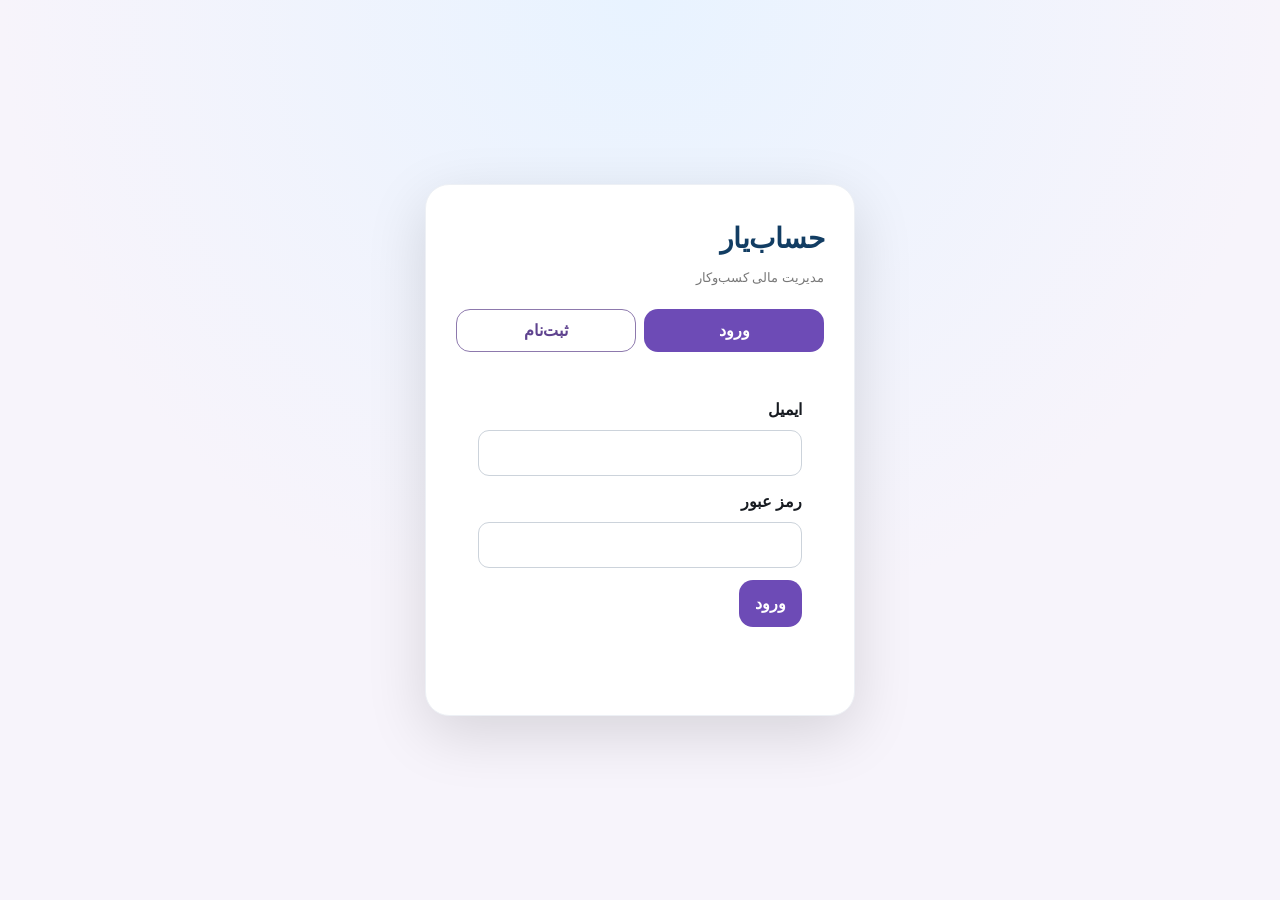
<file: index.html>
<!doctype html>
<html lang="fa" dir="rtl">
<head>
<meta charset="utf-8">
<meta name="viewport" content="width=device-width,initial-scale=1">
<meta name="theme-color" content="#123d63">
<title>حساب‌یار | داشبورد مالی</title>
<link rel="stylesheet" href="style.css">
</head>
<body>
<div id="authScreen" class="auth-screen">
  <div class="auth-card">
    <div class="brand">حساب‌یار</div><div class="sub">مدیریت مالی کسب‌وکار</div>
    <div class="auth-tabs"><button id="loginTab">ورود</button><button id="signupTab" class="outline">ثبت‌نام</button></div>
    <form id="authForm">
      <label>ایمیل<input id="authEmail" type="email" required autocomplete="email"></label>
      <label>رمز عبور<input id="authPassword" type="password" required minlength="6" autocomplete="current-password"></label>
      <button id="authSubmit" type="submit">ورود</button>
    </form>
    <div id="authMessage" class="auth-message"></div>
  </div>
</div>

<div id="appScreen" class="hidden">
<header>
  <div class="header-inner">
    <div><div class="brand">حساب‌یار</div><div class="sub">داشبورد مدیریت مالی</div></div>
    <div class="user-area"><span id="userEmail"></span><button id="logoutBtn" class="logout">خروج</button></div>
  </div>
</header>
<main>
<section class="welcome-row"><div><h1>نمای کلی حساب شما</h1><p>وضعیت درآمد، هزینه و سود را یکجا ببینید.</p></div></section>

<section class="hero card">
  <div><span>موجودی / سود خالص</span><strong id="balance">۰ تومان</strong><small id="balanceHint">بر اساس تمام تراکنش‌ها</small></div>
  <div class="hero-icon">﷼</div>
</section>

<section class="summary">
<div class="card stat income-stat"><span>کل درآمد</span><strong id="income">۰</strong><small>تومان</small></div>
<div class="card stat expense-stat"><span>کل هزینه</span><strong id="expense">۰</strong><small>تومان</small></div>
<div class="card stat"><span>تعداد تراکنش</span><strong id="totalCount">۰</strong><small>تراکنش</small></div>
</section>

<section class="dashboard-grid">
<section class="card report">
<div class="section-head"><div><div class="section-title">عملکرد ماه جاری</div><small>مقایسه درآمد و هزینه</small></div><div class="profit-pill" id="monthProfitPill">۰</div></div>
<div class="report-grid">
<div><span>درآمد ماه</span><strong id="monthIncome">۰</strong></div>
<div><span>هزینه ماه</span><strong id="monthExpense">۰</strong></div>
<div><span>سود ماه</span><strong id="monthProfit">۰</strong></div>
</div>
<div class="chart"><div class="bar-row"><span>درآمد</span><div class="bar"><i id="incomeBar"></i></div><b id="incomePct">۰٪</b></div><div class="bar-row"><span>هزینه</span><div class="bar expense-bar"><i id="expenseBar"></i></div><b id="expensePct">۰٪</b></div></div>
</section>

<section class="card category-card">
<div class="section-title">هزینه بر اساس دسته‌بندی</div>
<div id="categoryChart" class="category-chart"><div class="empty-chart">هنوز هزینه‌ای ثبت نشده است.</div></div>
</section>
</section>

<section class="card trend-card">
<div class="section-head"><div><div class="section-title">روند ۶ ماه اخیر</div><small>درآمد و هزینه به تفکیک ماه</small></div><div class="chart-legend"><span class="legend-income">● درآمد</span><span class="legend-expense">● هزینه</span></div></div>
<div id="trendChart" class="trend-chart"></div>
</section>

<section class="actions"><button id="incomeBtn">＋ ثبت درآمد</button><button id="expenseBtn" class="outline">－ ثبت هزینه</button></section>

<section class="tools card">
<div class="tool-row"><input id="search" placeholder="جستجوی عنوان یا دسته‌بندی..." aria-label="جستجو"><select id="filter"><option value="all">همه تراکنش‌ها</option><option value="income">فقط درآمد</option><option value="expense">فقط هزینه</option></select></div>
<div class="tool-row"><button id="exportBtn" class="small">خروجی Excel</button><button id="backupBtn" class="small outline">پشتیبان JSON</button><button id="clearBtn" class="small danger">پاک‌کردن همه</button></div>
</section>

<section><div class="section-head transactions-head"><div class="section-title">تراکنش‌ها <span id="count" class="count"></span></div><div id="status" class="status"></div></div><div id="transactions"></div></section>
</main>
</div>

<dialog id="dialog"><form method="dialog" id="form"><h2 id="dialogTitle">ثبت درآمد</h2>
<label>عنوان<input id="title" required maxlength="60"></label>
<label>مبلغ به تومان<input id="amount" inputmode="numeric" required></label>
<label>دسته‌بندی<input id="category" list="categoryOptions" maxlength="40" placeholder="مثلاً فروش، خرید"><datalist id="categoryOptions"><option value="فروش"><option value="خرید"><option value="حقوق"><option value="اجاره"><option value="قبوض"><option value="حمل‌ونقل"><option value="تبلیغات"><option value="مواد اولیه"><option value="فروشگاه"><option value="سایر"><option value="عمومی"></datalist></label>
<div class="dialog-actions"><button type="button" id="cancelBtn" class="outline">انصراف</button><button id="saveBtn" type="submit">ذخیره</button></div>
</form></dialog>
<script src="app.js"></script>
</body>
</html>
</file>
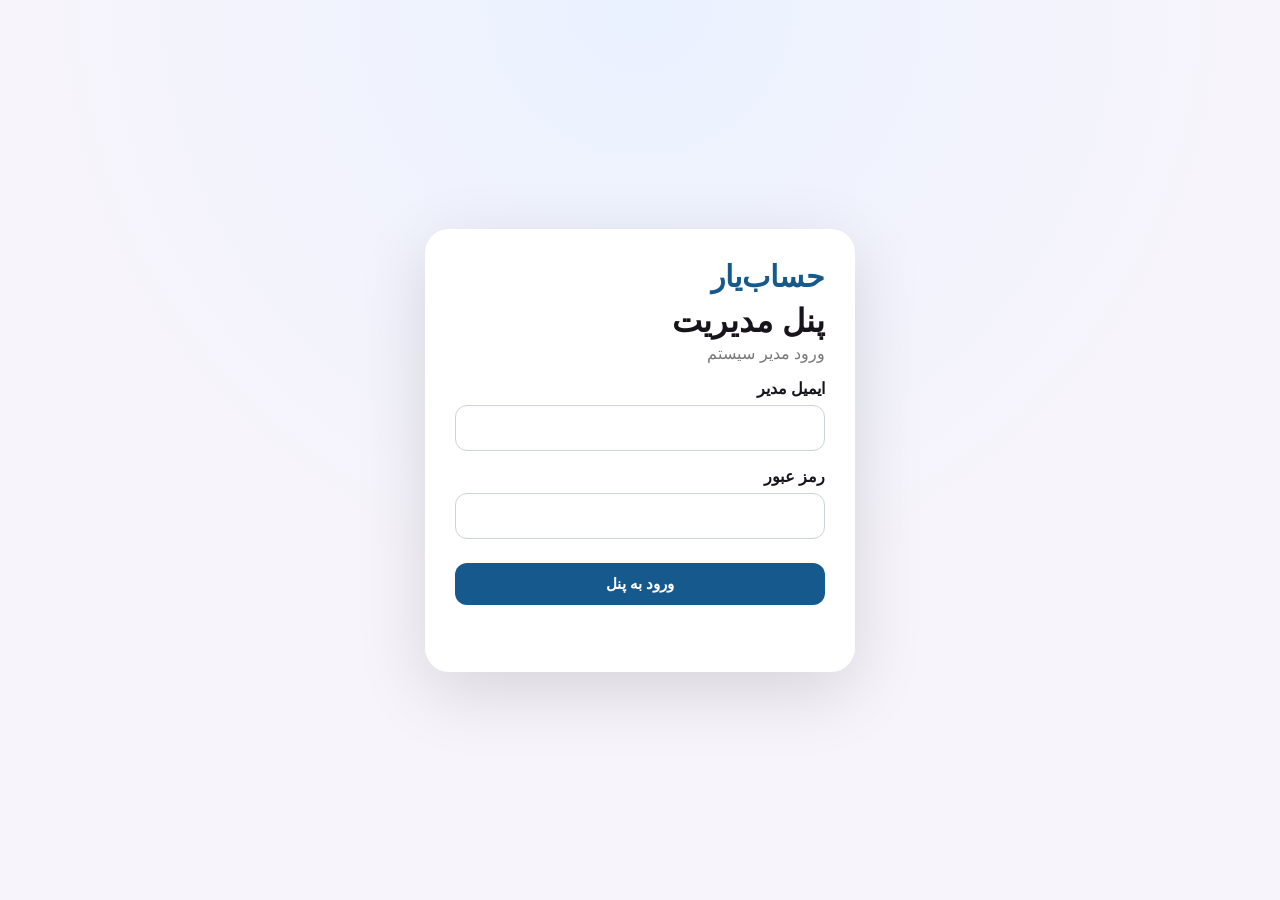
<file: admin.html>
<!doctype html>
<html lang="fa" dir="rtl">
<head>
<meta charset="utf-8">
<meta name="viewport" content="width=device-width,initial-scale=1">
<title>حساب‌یار | پنل مدیریت</title>
<link rel="stylesheet" href="admin.css?v=4">
</head>
<body>
<!-- admin-ui-refresh-2026-10-06 -->
<div id="loginScreen" class="login-screen">
  <div class="login-card">
    <div class="logo">حساب‌یار</div>
    <h1>پنل مدیریت</h1>
    <p>ورود مدیر سیستم</p>
    <form id="loginForm">
      <label>ایمیل مدیر<input id="email" type="email" required autocomplete="username"></label>
      <label>رمز عبور<input id="password" type="password" required autocomplete="current-password"></label>
      <button id="loginBtn" type="submit">ورود به پنل</button>
    </form>
    <div id="loginMessage" class="message"></div>
  </div>
</div>

<div id="panel" class="hidden">
<header>
  <div>
    <div class="brand">حساب‌یار</div>
    <div class="subtitle">پنل مدیریت</div>
  </div>
  <div class="header-actions"><span id="adminEmail"></span><button id="logoutBtn">خروج</button></div>
</header>
<main>
  <div id="status" class="status"></div>
  <section class="stats">
    <div class="card"><span>کل کاربران</span><strong id="usersCount">۰</strong></div>
    <div class="card"><span>کل اسناد</span><strong id="txCount">۰</strong></div>
    <div class="card income"><span>مجموع درآمد</span><strong id="income">۰</strong><small>تومان</small></div>
    <div class="card expense"><span>مجموع هزینه</span><strong id="expense">۰</strong><small>تومان</small></div>
  </section>

  <section class="card">
    <div class="section-head">
      <div><h2>کاربران</h2><p>مدیریت و مشاهده وضعیت کاربران حساب‌یار</p></div>
      <button id="refreshBtn" class="secondary">بروزرسانی</button>
    </div>
    <input id="search" class="search" placeholder="جستجو با ایمیل...">
    <div class="table-wrap">
      <table>
        <thead><tr><th>ایمیل</th><th>تاریخ ثبت‌نام</th><th>آخرین ورود</th><th>تعداد اسناد</th><th>درآمد</th><th>هزینه</th><th>عملیات</th></tr></thead>
        <tbody id="usersBody"></tbody>
      </table>
    </div>
    <div id="empty" class="empty hidden">کاربری پیدا نشد.</div>
  </section>
</main>
</div>

<div id="userModal" class="modal hidden">
  <div class="modal-backdrop" id="modalBackdrop"></div>
  <div class="modal-card">
    <div class="modal-head">
      <div>
        <h2 id="detailEmail">جزئیات کاربر</h2>
        <p id="detailMeta"></p><div id="detailActions" class="detail-actions"></div>
      </div>
      <button id="closeModal" class="close-btn" type="button">×</button>
    </div>

    <div id="detailStatus" class="status detail-status"></div>

    <div id="detailChart" class="detail-chart"></div>
    <div class="detail-stats">
      <div class="detail-card"><span>تعداد اسناد</span><strong id="detailCount">۰</strong></div>
      <div class="detail-card income"><span>مجموع درآمد</span><strong id="detailIncome">۰</strong><small>تومان</small></div>
      <div class="detail-card expense"><span>مجموع هزینه</span><strong id="detailExpense">۰</strong><small>تومان</small></div>
      <div class="detail-card balance"><span>موجودی خالص</span><strong id="detailBalance">۰</strong><small>تومان</small></div>
    </div>

    <div class="detail-table-wrap">
      <table>
        <thead>
          <tr>
            <th>عنوان</th>
            <th>نوع</th>
            <th>مبلغ</th>
            <th>توضیحات</th>
            <th>تاریخ</th><th>عملیات</th>
          </tr>
        </thead>
        <tbody id="detailTransactions"></tbody>
      </table>
    </div>
    <div id="detailEmpty" class="empty hidden">این کاربر هنوز تراکنشی ثبت نکرده است.</div>
  </div>
</div>

<script src="admin.js?v=4"></script>
</body>
</html>
</file>
<file: style.css>
*{box-sizing:border-box}body{margin:0;font-family:Tahoma,Arial,sans-serif;background:#f3f6fa;color:#171b21;line-height:1.7}.hidden{display:none!important}header{background:linear-gradient(135deg,#123d63,#24639a);color:#fff;padding:18px;box-shadow:0 5px 22px #0002}.header-inner{max-width:1080px;margin:auto;display:flex;align-items:center;justify-content:space-between;gap:15px}.brand{font-size:28px;font-weight:900;letter-spacing:-.5px}.sub{margin-top:4px;opacity:.88;font-size:13px}.user-area{display:flex;align-items:center;gap:12px;font-size:13px}.logout{padding:8px 14px!important;font-size:13px!important;background:#ffffff1c!important;border:1px solid #ffffff55!important;color:#fff!important}.auth-screen{min-height:100vh;display:flex;align-items:center;justify-content:center;padding:20px;background:radial-gradient(circle at top,#e8f3ff,#f7f4fb 58%)}.auth-card{width:min(92vw,430px);background:#fff;border-radius:24px;padding:30px;box-shadow:0 18px 60px #0002;text-align:right;border:1px solid #edf0f5}.auth-card .brand{color:#123d63}.auth-card .sub{color:#666}.auth-tabs{display:grid;grid-template-columns:1fr 1fr;gap:8px;margin:20px 0 10px}.auth-tabs button{padding:11px}.auth-message{min-height:24px;margin-top:12px;color:#a02c2c;font-size:13px}main{max-width:1080px;margin:0 auto;padding:20px}.welcome-row{display:flex;justify-content:space-between;align-items:end;margin:3px 2px 16px}.welcome-row h1{font-size:23px;margin:0;font-weight:900}.welcome-row p{margin:3px 0 0;color:#747d88;font-size:13px}.card{background:#fff;border-radius:20px;padding:20px;box-shadow:0 5px 22px #0000000b;border:1px solid #e9edf2}.hero{display:flex;justify-content:space-between;align-items:center;margin-bottom:14px;background:linear-gradient(135deg,#fff,#f1f7fd);border-top:3px solid #24639a}.hero span{display:block;color:#66717d;font-size:14px}.hero strong{display:block;font-size:34px;margin:7px 0;color:#123d63}.hero small{color:#8a929c}.hero-icon{width:58px;height:58px;border-radius:18px;display:grid;place-items:center;background:#e5f0f9;color:#123d63;font-size:30px;font-weight:800}.summary{display:grid;grid-template-columns:repeat(3,1fr);gap:12px}.stat{min-height:112px;transition:transform .2s,box-shadow .2s}.stat:hover{transform:translateY(-2px);box-shadow:0 8px 25px #00000012}.stat strong{display:block;font-size:23px;margin-top:8px}.stat small{color:#777}.income-stat{border-top:4px solid #087443}.expense-stat{border-top:4px solid #a02c2c}.dashboard-grid{display:grid;grid-template-columns:1.5fr 1fr;gap:14px;margin-top:14px}.section-head{display:flex;align-items:center;justify-content:space-between;gap:10px}.section-title{font-size:20px;font-weight:900;margin:20px 0 10px}.section-head .section-title{margin:0}.section-head small{color:#7b8190}.profit-pill{padding:7px 12px;border-radius:20px;background:#eef8f2;color:#087443;font-weight:900;white-space:nowrap}.report-grid{display:grid;grid-template-columns:repeat(3,1fr);gap:10px;margin-top:16px}.report-grid>div{background:#f7f9fb;border-radius:13px;padding:12px;border:1px solid #edf0f4}.report-grid span{display:block;color:#666;font-size:13px}.report-grid strong{display:block;margin-top:7px;font-size:17px}.chart{margin-top:18px}.bar-row{display:grid;grid-template-columns:55px 1fr 45px;gap:9px;align-items:center;margin:11px 0;font-size:13px}.bar{height:13px;background:#edf0f5;border-radius:20px;overflow:hidden}.bar i{display:block;height:100%;width:0;background:#2878b9;border-radius:20px;transition:width .4s}.expense-bar i{background:#c55a5a}.bar-row b{text-align:left;font-size:11px;color:#777}.cat-row{margin:13px 0}.cat-head{display:flex;justify-content:space-between;gap:10px;font-size:13px}.cat-head b{font-size:12px}.cat-bar{height:9px;background:#edf0f5;border-radius:20px;overflow:hidden;margin:7px 0 4px}.cat-bar i{display:block;height:100%;background:#7654b5;border-radius:20px}.cat-row small{color:#8a8f9a;font-size:11px}.empty-chart{text-align:center;color:#888;padding:30px 5px;font-size:13px}.trend-card{margin-top:14px}.chart-legend{display:flex;gap:12px;font-size:11px;font-weight:700}.legend-income{color:#2878b9}.legend-expense{color:#c55a5a}.trend-chart{height:190px;display:flex;align-items:flex-end;justify-content:space-around;gap:10px;padding:18px 8px 0;background:repeating-linear-gradient(to top,#fff 0,#fff 37px,#eef0f5 38px);border-radius:14px;margin-top:15px}.trend-col{height:100%;flex:1;display:flex;flex-direction:column;justify-content:flex-end;align-items:center;gap:7px;font-size:11px;color:#777}.trend-bars{height:145px;display:flex;align-items:flex-end;gap:4px}.trend-bars i{width:17px;min-height:3px;border-radius:5px 5px 0 0;position:relative;display:block;transition:height .4s}.trend-income{background:#2878b9}.trend-expense{background:#c55a5a}.trend-bars em{display:none;position:absolute;bottom:100%;right:50%;transform:translateX(50%);font-style:normal;font-size:9px;white-space:nowrap;background:#fff;padding:2px 4px;border-radius:5px;box-shadow:0 2px 8px #0002}.trend-bars i:hover em{display:block}.actions{display:grid;grid-template-columns:1fr 1fr;gap:12px;margin:16px 0}button{border:0;border-radius:14px;padding:14px 16px;font-size:16px;font-weight:700;background:#6d4bb6;color:white;cursor:pointer;transition:transform .15s,box-shadow .15s}button:hover{transform:translateY(-1px);box-shadow:0 5px 15px #0002}.outline{background:#fff;color:#5f438f;border:1px solid #8d79ad}.tools{margin:16px 0}.tool-row{display:flex;gap:10px;margin-bottom:10px}.tool-row:last-child{margin-bottom:0}.tool-row input,.tool-row select{flex:1;padding:12px;border:1px solid #ccd3db;border-radius:11px;font-size:15px;background:#fff}.small{padding:10px 12px;font-size:13px;flex:1}.danger{background:#a02c2c}.status{text-align:center;color:#666;font-size:13px;margin:8px 0}.transactions-head{margin-top:4px}.tx{background:#fff;border-radius:16px;padding:14px;margin-bottom:10px;box-shadow:0 2px 10px #0000000d;border:1px solid #edf0f4}.tx-top{display:flex;justify-content:space-between;gap:12px}.tx-title{font-weight:800}.amount.in{color:#087443}.amount.out{color:#a02c2c}.meta{font-size:12px;color:#777;margin-top:6px}.tx-actions{display:flex;justify-content:flex-start;gap:6px;margin-top:8px}.tx-actions button{background:transparent;color:#65479a;border:0;padding:6px 8px;font-size:13px;box-shadow:none}.count{font-size:12px;color:#777;font-weight:400}dialog{border:0;border-radius:18px;padding:0;width:min(92vw,430px);box-shadow:0 20px 70px #0006}dialog::backdrop{background:#0007}form{padding:22px}h2{margin-top:0}label{display:block;margin:12px 0;font-weight:700}input{display:block;width:100%;margin-top:7px;padding:13px;border:1px solid #ccd3db;border-radius:11px;font-size:16px}input:focus,select:focus{outline:2px solid #8b6bc1}.dialog-actions{display:flex;gap:10px;margin-top:18px}.dialog-actions button{flex:1}@media(max-width:760px){.dashboard-grid{grid-template-columns:1fr}.summary{grid-template-columns:1fr 1fr}.summary .stat:last-child{grid-column:1/-1}.trend-bars i{width:13px}.header-inner{align-items:flex-start}.user-area{flex-direction:column;align-items:flex-end}}@media(max-width:600px){main{padding:14px}.welcome-row h1{font-size:19px}.welcome-row p{font-size:12px}.actions,.report-grid{grid-template-columns:1fr}.tool-row{flex-wrap:wrap}.tool-row>*{min-width:45%}.hero strong{font-size:27px}.summary{grid-template-columns:1fr 1fr}.hero-icon{width:48px;height:48px;font-size:24px}.chart-legend{display:none}}
</file>
<file: admin.css>
*{box-sizing:border-box}body{margin:0;font-family:Tahoma,Arial,sans-serif;background:#f4f6fb;color:#17151b}.hidden{display:none!important}.login-screen{min-height:100vh;display:flex;align-items:center;justify-content:center;padding:20px;background:radial-gradient(circle at top,#eaf2ff,#f7f4fb 55%)}.login-card{width:min(92vw,430px);background:#fff;border-radius:24px;padding:30px;box-shadow:0 20px 70px #0002}.logo{font-size:30px;font-weight:900;color:#165a8d}.login-card h1{margin:8px 0 4px}.login-card p{color:#777;margin-top:0}label{display:block;font-weight:700;margin:16px 0}input{display:block;width:100%;margin-top:7px;padding:13px;border:1px solid #ccd2dd;border-radius:12px;font-size:16px}button{border:0;border-radius:12px;padding:12px 18px;font-size:15px;font-weight:700;cursor:pointer;background:#165a8d;color:#fff}#loginBtn{width:100%;margin-top:8px}.message{min-height:25px;color:#a02c2c;margin-top:12px;font-size:13px}header{background:linear-gradient(135deg,#165a8d,#274e9b);color:#fff;padding:20px max(18px,calc((100vw - 1180px)/2));display:flex;justify-content:space-between;align-items:center;gap:15px}.brand{font-size:26px;font-weight:900}.subtitle{opacity:.85;margin-top:4px}.header-actions{display:flex;align-items:center;gap:12px;font-size:13px}.header-actions button{background:#ffffff22;border:1px solid #ffffff66}.status{max-width:1180px;margin:12px auto 0;padding:0 18px;color:#666;font-size:13px;min-height:20px}main{max-width:1180px;margin:auto;padding:18px}.stats{display:grid;grid-template-columns:repeat(4,1fr);gap:12px;margin-bottom:16px}.card{background:#fff;border:1px solid #eef0f5;border-radius:20px;padding:20px;box-shadow:0 5px 22px #0000000c}.stats .card span{display:block;color:#666;font-size:13px}.stats .card strong{display:block;font-size:27px;margin-top:9px}.stats small{color:#777}.income{border-top:4px solid #087443}.expense{border-top:4px solid #a02c2c}.section-head{display:flex;align-items:center;justify-content:space-between;gap:12px}.section-head h2{margin:0}.section-head p{margin:6px 0 0;color:#777;font-size:13px}.secondary{background:#fff;color:#165a8d;border:1px solid #9db3c8}.search{margin:18px 0;width:100%;max-width:420px}.table-wrap{overflow:auto}table{width:100%;border-collapse:collapse;min-width:760px}th,td{text-align:right;padding:13px 10px;border-bottom:1px solid #edf0f5;font-size:13px}th{background:#f8f9fc;color:#555}.empty{text-align:center;color:#888;padding:30px}@media(max-width:850px){.stats{grid-template-columns:1fr 1fr}}@media(max-width:560px){.stats{grid-template-columns:1fr}.header-actions span{display:none}main{padding:12px}.card{padding:15px}}
.modal{position:fixed;inset:0;z-index:1000;display:flex;align-items:center;justify-content:center;padding:20px}
.modal-backdrop{position:absolute;inset:0;background:#11182799;backdrop-filter:blur(3px)}
.modal-card{position:relative;width:min(1100px,96vw);max-height:90vh;overflow:auto;background:#fff;border-radius:24px;padding:22px;box-shadow:0 25px 90px #0004}
.modal-head{display:flex;justify-content:space-between;align-items:flex-start;gap:15px;border-bottom:1px solid #edf0f5;padding-bottom:15px}
.modal-head h2{margin:0;font-size:22px}
.modal-head p{margin:7px 0 0;color:#777;font-size:13px}
.close-btn{width:40px;height:40px;padding:0;border-radius:12px;background:#f1f3f7;color:#333;font-size:28px;line-height:1}
.detail-status{margin:10px 0 0;padding:0}
.detail-stats{display:grid;grid-template-columns:repeat(4,1fr);gap:10px;margin:15px 0}
.detail-card{background:#f8f9fc;border:1px solid #eef0f5;border-radius:16px;padding:15px}
.detail-card span{display:block;color:#666;font-size:12px}
.detail-card strong{display:block;font-size:21px;margin-top:8px}
.detail-card small{color:#777}
.detail-card.income{border-top:3px solid #087443}
.detail-card.expense{border-top:3px solid #a02c2c}
.detail-card.balance{border-top:3px solid #165a8d}
.detail-table-wrap{overflow:auto;border:1px solid #edf0f5;border-radius:14px}
.detail-table-wrap table{min-width:800px}
.clickable-row{cursor:pointer}
.clickable-row:hover{background:#f7faff}
.user-link{color:#165a8d;font-weight:700}
@media(max-width:700px){.detail-stats{grid-template-columns:1fr 1fr}.modal{padding:10px}.modal-card{padding:15px}}
@media(max-width:430px){.detail-stats{grid-template-columns:1fr}}

.details-btn{background:#165a8d;color:#fff;padding:8px 12px;border-radius:9px;font-size:12px;white-space:nowrap}
.details-btn:hover{opacity:.88}

.detail-actions{display:flex;flex-wrap:wrap;gap:8px;margin-top:12px}
.action-btn{padding:9px 13px;border-radius:10px;background:#165a8d;color:#fff}
.secondary-action{background:#6b4aa0}
.export-action{background:#087443}
.delete-tx{background:#a02c2c;padding:6px 9px;border-radius:8px;font-size:11px}
.detail-chart{display:grid;grid-template-columns:1fr 1fr;gap:12px;margin:16px 0}
.chart-box{background:#f8f9fc;border:1px solid #eef0f5;border-radius:16px;padding:14px}
.chart-box h3{margin:0 0 10px;font-size:13px}
.bar-track{height:12px;background:#e8ebf1;border-radius:99px;overflow:hidden}
.bar-fill{height:100%;border-radius:99px}
.chart-value{font-size:12px;color:#666;margin-top:7px}
@media(max-width:600px){.detail-chart{grid-template-columns:1fr}.detail-actions .action-btn{flex:1}}
</file>
